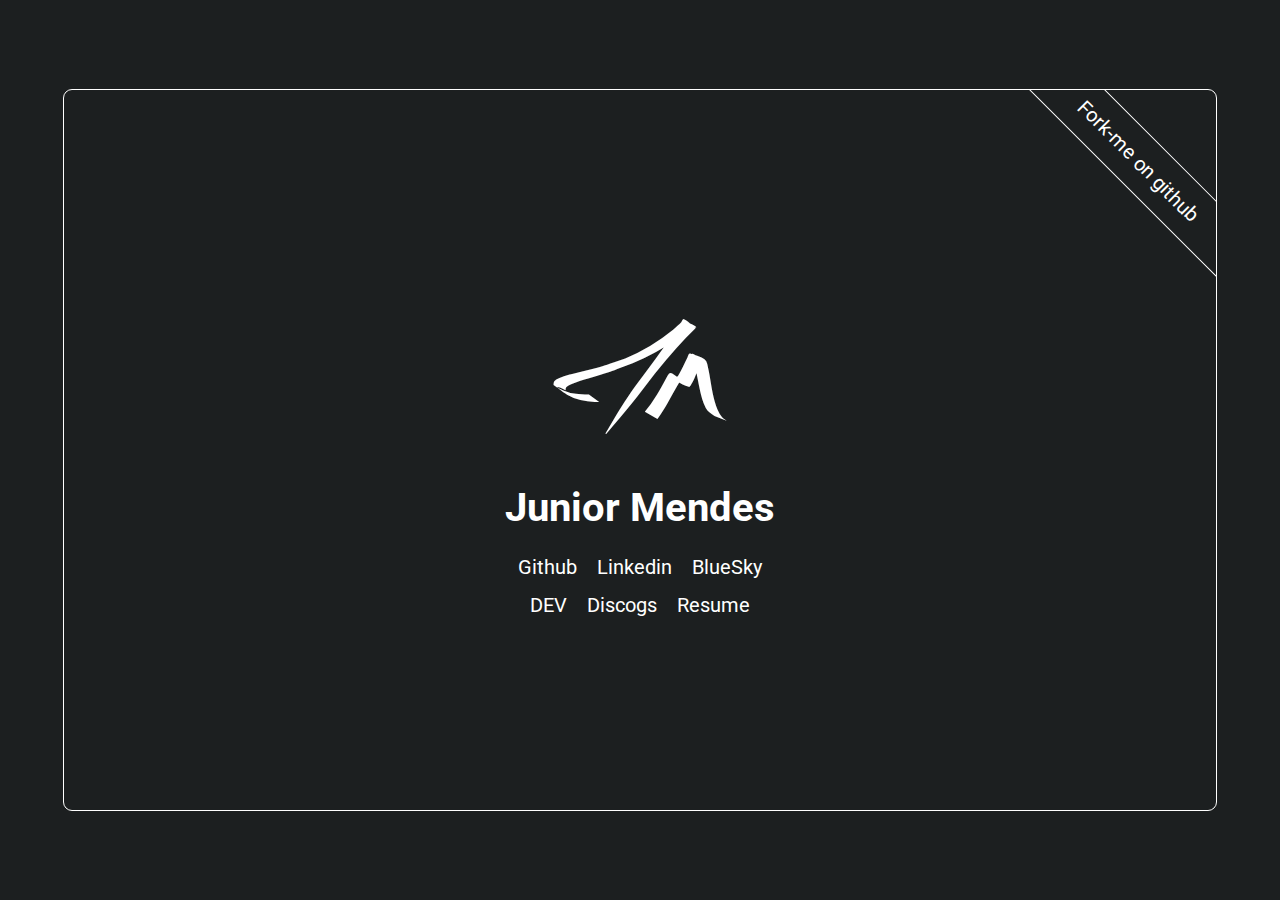
<file: index.html>
<!doctype html>
<html lang="pt-br">
  <head>
    
    <!-- Google Tag Manager -->
    <script>(function(w,d,s,l,i){w[l]=w[l]||[];w[l].push({'gtm.start':
    new Date().getTime(),event:'gtm.js'});var f=d.getElementsByTagName(s)[0],
    j=d.createElement(s),dl=l!='dataLayer'?'&l='+l:'';j.async=true;j.src=
    'https://www.googletagmanager.com/gtm.js?id='+i+dl;f.parentNode.insertBefore(j,f);
    })(window,document,'script','dataLayer','GTM-M6LQHFCB');</script>
    <!-- End Google Tag Manager -->
    
    <meta charset="UTF-8" />
    <meta name="viewport" content="width=device-width, initial-scale=1" />
    <title>Mendes, Junior</title>
    <link rel="stylesheet" href="./_css/style.css" />

    <!-- Open Graph / Facebook -->
    <meta property="og:type" content="website" />
    <meta property="og:url" content="https://mendes.software/" />
    <meta property="og:title" content="Mendes, Junior" />
    <meta
      property="og:description"
      content="Mendes' links, resume and contacts "
    />
    <meta property="og:image" content="./_assets/meta.png" />

    <meta name="description" content="Mendes' links, resume and contacts " />

    <link rel="preconnect" href="https://fonts.googleapis.com" />
    <link rel="preconnect" href="https://fonts.gstatic.com" crossorigin />
    <link
      href="https://fonts.googleapis.com/css2?family=Roboto:ital,wght@0,300;0,400;1,400&display=swap"
      rel="stylesheet"
    />

    <link
      rel="stylesheet"
      href="./_vendor/fontello-d6b6ad02/css/fontello.css"
    />
  </head>
  <body>
    
    <!-- Google Tag Manager (noscript) -->
    <noscript><iframe src="https://www.googletagmanager.com/ns.html?id=GTM-M6LQHFCB"
    height="0" width="0" style="display:none;visibility:hidden"></iframe></noscript>
    <!-- End Google Tag Manager (noscript) -->
    
    <main>
      <!-- Main Section -->
      <section class="hero-banner">
        <!-- Fork-me on github ribbon -->
        <article class="forkme-ribbon github-ribbon">
          <a 
            href="https://github.com/jrmmendes/mendes.software-v2" 
            target="_blank">Fork-me on github
          </a>
        </article>
        <figure>
          <figcaption class="brand-image">
            <i class="icon icon-jm-logo"></i>
            <h1 class="name">
              Junior Mendes
            </h1>
          </figcaption>
        </figure>

        <ul class="link-list">
          <li>
            <a class="link" target="_blank" href="https://github.com/jrmmendes"
              >Github</a
            >
          </li>
          <li>
            <a
              class="link"
              target="_blank"
              href="https://www.linkedin.com/in/jrmmendes/"
              >Linkedin</a
            >
          </li>
          <li>
            <a
              class="link"
              target="_blank"
              href="https://bsky.app/profile/mendes.software"
              >BlueSky</a
            >
          </li>
          <li>
            <a class="link" target="_blank" href="https://dev.to/dotmendes"
              >DEV</a
            >
          </li>
          <li>
            <a
              class="link"
              target="_blank"
              href="https://www.discogs.com/pt_BR/user/jrmmendes/collection"
              >Discogs</a
            >
          </li>
          <li><a class="link" target="_self" href="/resume.html">Resume</a></li>
          <!-- <li><a class="link" target="_self" href="/tools.html">Tools</a></li> -->
        </ul>
      </section>

      <!-- ./Main Section -->
    </main>
  </body>
</html>
</file>
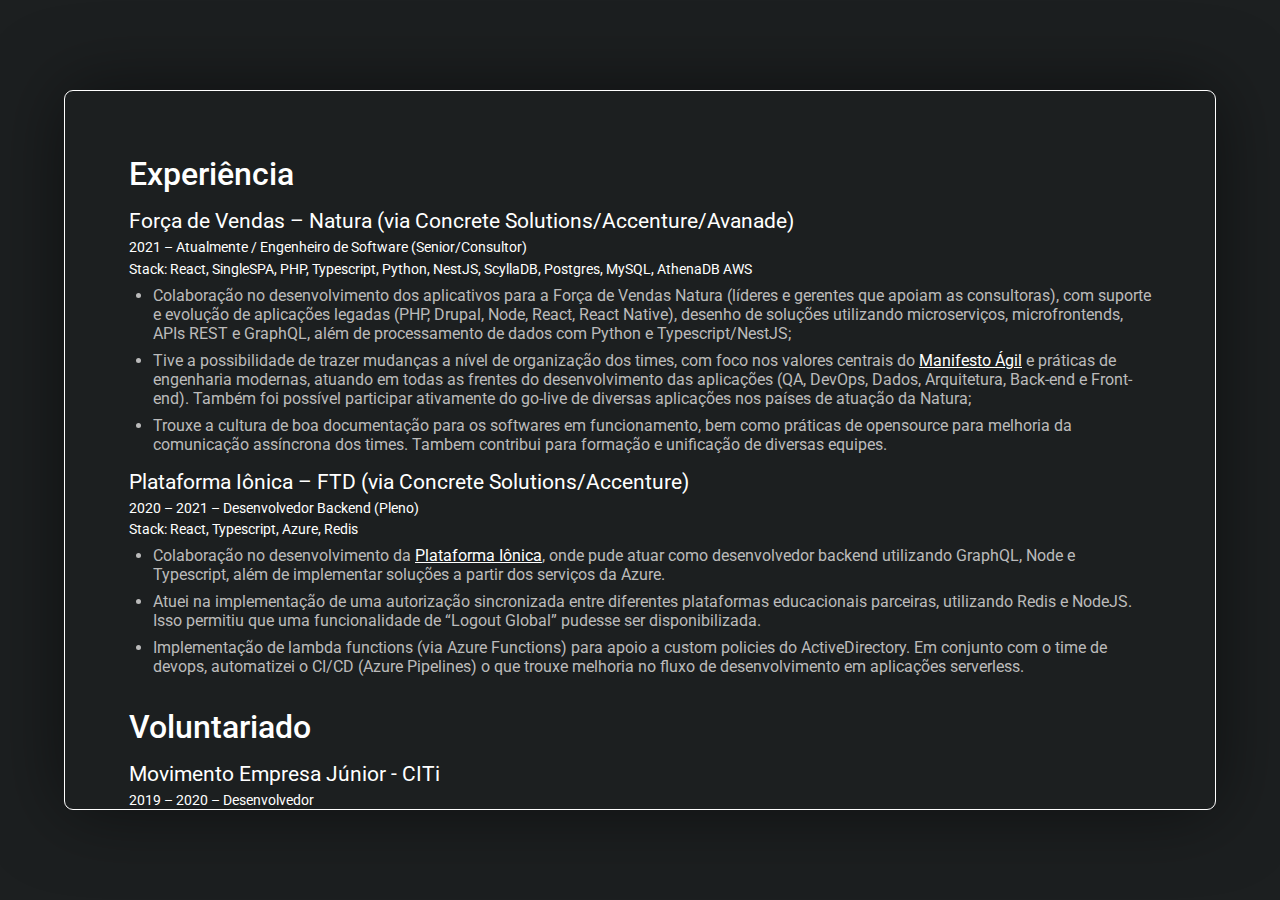
<file: resume.html>
<!doctype html>
<html lang="pt-br">
  <head>
    <meta charset="UTF-8" />
    <meta name="viewport" content="width=device-width, initial-scale=1" />
    <title>Mendes, Junior</title>
    <link rel="stylesheet" href="./_css/style.css" />
    
    <!-- Open Graph / Facebook -->
    <meta property="og:type" content="website" />
    <meta property="og:url" content="https://mendes.software/" />
    <meta property="og:title" content="Mendes, Junior" />
    <meta
      property="og:description"
      content="Mendes' links, resume and contacts "
    />
    <meta property="og:image" content="./_assets/meta.png" />

    <meta name="description" content="Mendes' links, resume and contacts " />
    <link rel="preconnect" href="https://fonts.googleapis.com" />
    <link rel="preconnect" href="https://fonts.gstatic.com" crossorigin />
    <link
      href="https://fonts.googleapis.com/css2?family=Roboto:ital,wght@0,300;0,400;1,400&display=swap"
      rel="stylesheet"
    />

    <link
      rel="stylesheet"
      href="./_vendor/fontello-d6b6ad02/css/fontello.css"
    />
  </head>
  <body>
    <main>
      <!-- Main Section -->
      <section class="resume-section">        
        <h1 class="title">Experiência</h1>

        <!-- Resume Content -->
        <article class="resume-content">
          <h1 class="title">
            Força de Vendas – Natura (via Concrete Solutions/Accenture/Avanade)
          </h1>
          <hroup class="content-info">
            <h2 class="role">
              2021 – Atualmente / Engenheiro de Software (Senior/Consultor)
            </h2>
            <h3 class="stack">
              Stack: React, SingleSPA, PHP, Typescript, Python, NestJS,
              ScyllaDB, Postgres, MySQL, AthenaDB AWS
            </h3>
          </hroup>
          <ul class="details-list">
            <li class="detail">
              Colaboração no desenvolvimento dos aplicativos para a Força de
              Vendas Natura (líderes e gerentes que apoiam as consultoras), com
              suporte e evolução de aplicações legadas (PHP, Drupal, Node,
              React, React Native), desenho de soluções utilizando
              microserviços, microfrontends, APIs REST e GraphQL, além de
              processamento de dados com Python e Typescript/NestJS;
            </li>
            <li class="detail">
              Tive a possibilidade de trazer mudanças a nível de organização dos
              times, com foco nos valores centrais do <a class="link" href="https://agilemanifesto.org" target="_blank"> Manifesto Ágil</a> e práticas de engenharia modernas,
              atuando em todas as frentes do desenvolvimento das aplicações (QA,
              DevOps, Dados, Arquitetura, Back-end e Front-end). Também foi
              possível participar ativamente do go-live de diversas aplicações
              nos países de atuação da Natura;
            </li>

            <li class="detail">
              Trouxe a cultura de boa documentação para os softwares em
              funcionamento, bem como práticas de opensource para melhoria da
              comunicação assíncrona dos times. Tambem contribui para formação e
              unificação de diversas equipes.
            </li>
          </ul>
        </article>

        <!-- ./Resume content -->

        <!-- Resume Content -->
        <article class="resume-content">
          <h1 class="title">
            Plataforma Iônica – FTD (via Concrete Solutions/Accenture)
          </h1>
          <hroup class="content-info">
            <h2 class="role">2020 – 2021 – Desenvolvedor Backend (Pleno)</h2>
            <h3 class="stack">Stack: React, Typescript, Azure, Redis</h3>
          </hroup>
          <ul class="details-list">
            <li class="detail">
              Colaboração no desenvolvimento da <a class="link" href="https://ola.souionica.com.br" target="_blank">Plataforma Iônica</a>, onde pude atuar como desenvolvedor
              backend utilizando GraphQL, Node e Typescript, além de implementar
              soluções a partir dos serviços da Azure.
            </li>
            <li class="detail">
              Atuei na implementação de uma autorização sincronizada entre
              diferentes plataformas educacionais parceiras, utilizando Redis e
              NodeJS. Isso permitiu que uma funcionalidade de “Logout Global”
              pudesse ser disponibilizada.
            </li>

            <li class="detail">
              Implementação de lambda functions (via Azure Functions) para apoio
              a custom policies do ActiveDirectory. Em conjunto com o time de
              devops, automatizei o CI/CD (Azure Pipelines) o que trouxe
              melhoria no fluxo de desenvolvimento em aplicações serverless.
            </li>
          </ul>
        </article>

        <!-- ./Resume content -->
        <h1 class="title">Voluntariado</h1>

        <!-- Resume Content -->
        <article class="resume-content">
          <h1 class="title">Movimento Empresa Júnior - CITi</h1>
          <hroup class="content-info">
            <h2 class="role">2019 – 2020 – Desenvolvedor</h2>
            <h3 class="stack">
              Stack: Python/Django, Node, React, Typescript, Heroku, Digital
              Ocean
            </h3>
          </hroup>
          <ul class="details-list">
            <li class="detail">
              Como desenvolvedor de software no <a class="link" href="https://citi.org.br/" target="_blank">CITi</a> , a
              Empresa Júnior do Centro de Informática da UFPE, pude estar em
              contato direto com clientes e por em prática diversas idéias,
              vendo o efeito pratico de decisões técnicas desde o início da
              minha carreira. Para além dos projetos, pude participar da
              organização de eventos da área, processos seletivos, planejamentos
              estratégicos, eventos do Movimento Empresa Júnior e mentorar
              pessoas que estavam iniciando na área.
            </li>
          </ul>
        </article>
      </section>

      <!-- ./Main Section -->
    </main>
  </body>
</html>
</file>
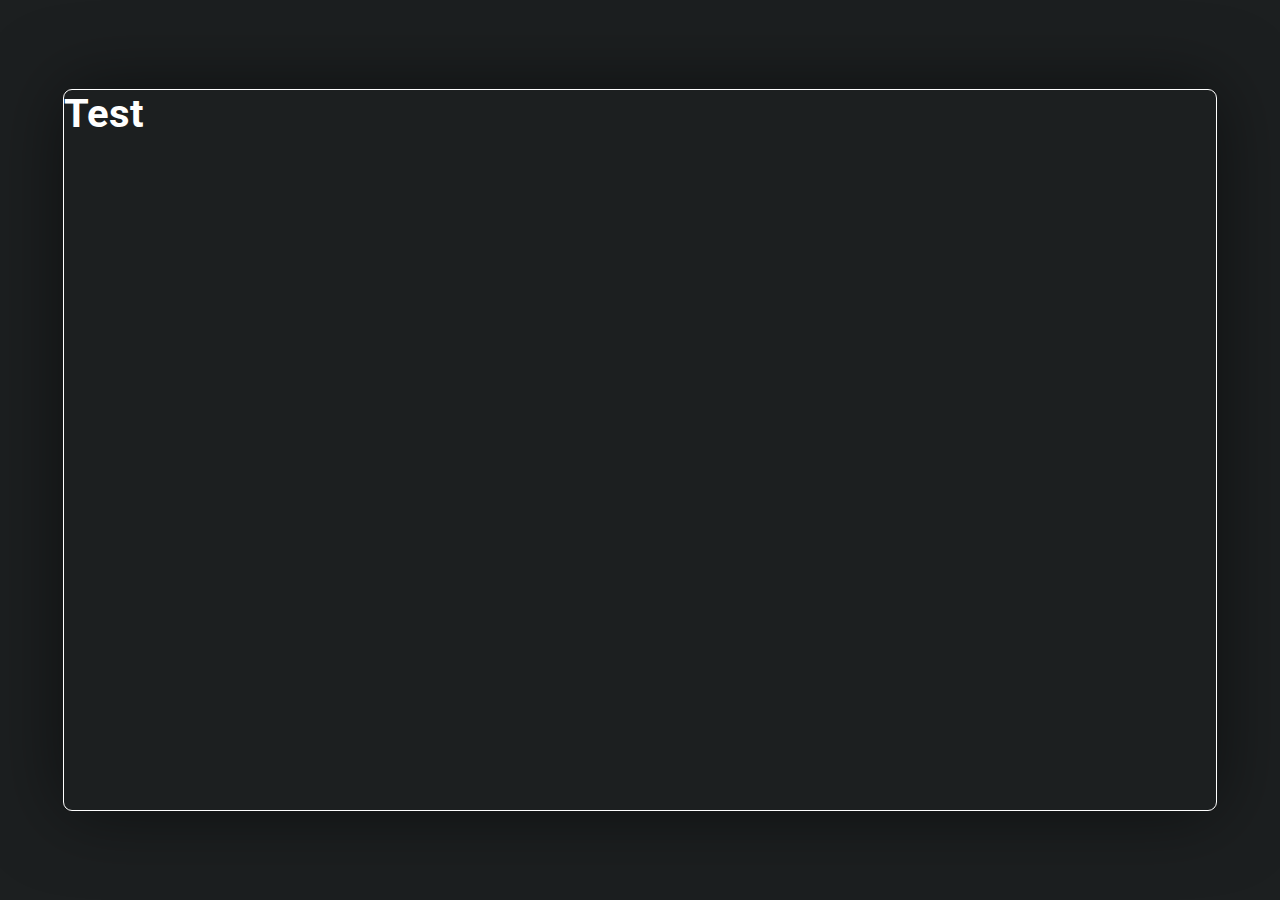
<file: tools.html>
<!doctype html>
<html lang="pt-br">
  <head>
    <meta charset="UTF-8" />
    <meta name="viewport" content="width=device-width, initial-scale=1" />
    <title>Mendes, Junior</title>
    <link rel="stylesheet" href="./_css/style.css" />
    
    <!-- Open Graph / Facebook -->
    <meta property="og:type" content="website" />
    <meta property="og:url" content="https://mendes.software/" />
    <meta property="og:title" content="Mendes, Junior" />
    <meta
      property="og:description"
      content="Mendes' links, resume and contacts "
    />
    <meta property="og:image" content="./_assets/meta.png" />

    <meta name="description" content="Mendes' links, resume and contacts " />
    <link rel="preconnect" href="https://fonts.googleapis.com" />
    <link rel="preconnect" href="https://fonts.gstatic.com" crossorigin />
    <link
      href="https://fonts.googleapis.com/css2?family=Roboto:ital,wght@0,300;0,400;1,400&display=swap"
      rel="stylesheet"
    />

    <link
      rel="stylesheet"
      href="./_vendor/fontello-d6b6ad02/css/fontello.css"
    />
  </head>
  <body>
    <main>
      <!-- Main Section -->
      <section class="tools-section">        
        <h1>Test</h1>
      </section>

      <!-- ./Main Section -->
    </main>
  </body>
</html>
</file>
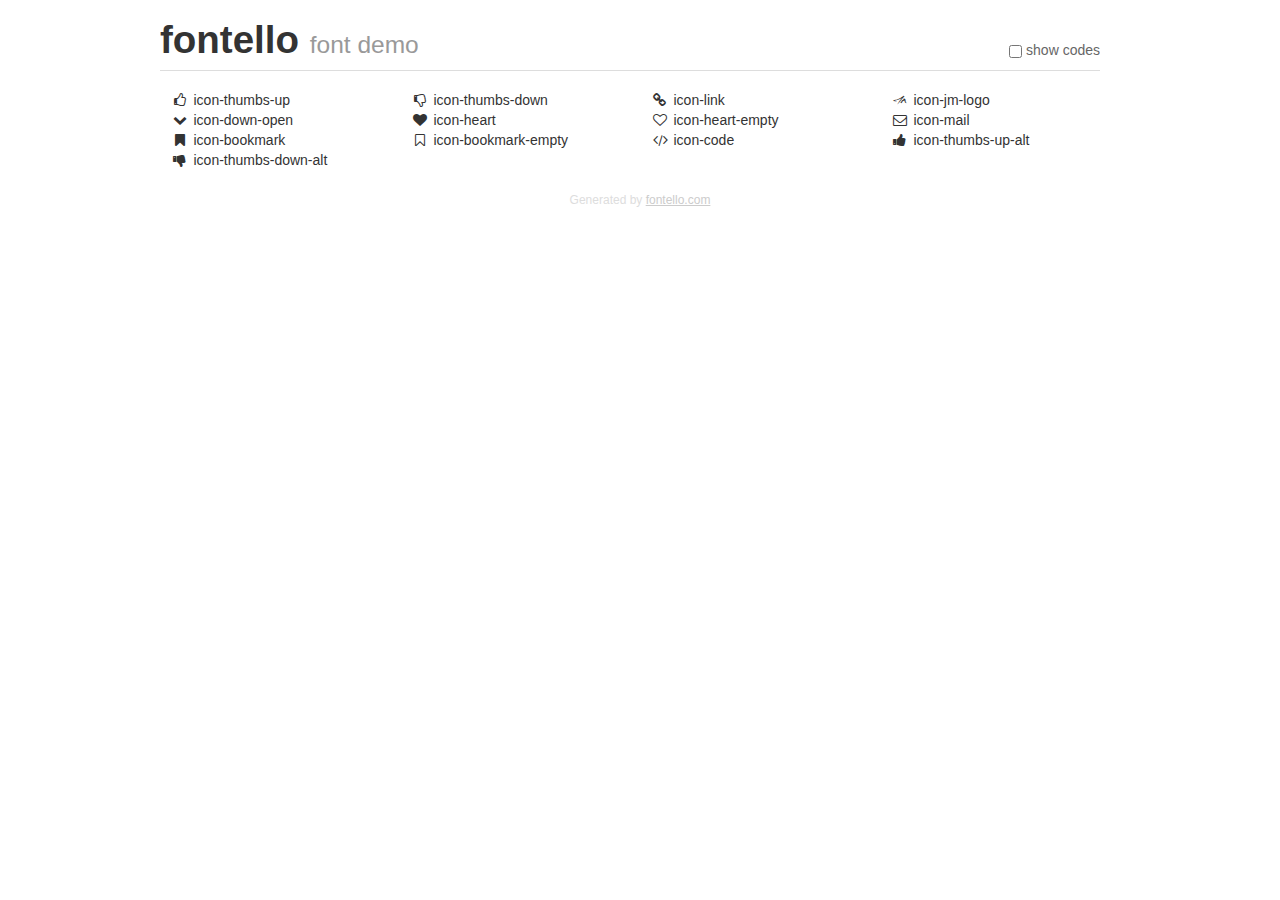
<file: _vendor/fontello-d6b6ad02/demo.html>
<!DOCTYPE html>
<html>
  <head>
  <!--[if lt IE 9]><script language="javascript" type="text/javascript" src="//html5shim.googlecode.com/svn/trunk/html5.js"></script><![endif]-->
  <meta charset="UTF-8">
  <style>
    html {
      font-size: 100%;
      -webkit-text-size-adjust: 100%;
      -ms-text-size-adjust: 100%;
    }
    a:focus {
      outline: thin dotted #333;
      outline: 5px auto -webkit-focus-ring-color;
      outline-offset: -2px;
    }
    a:hover,
    a:active {
      outline: 0;
    }
    input {
      margin: 0;
      font-size: 100%;
      vertical-align: middle;
      *overflow: visible;
      line-height: normal;
    }
    input::-moz-focus-inner {
      padding: 0;
      border: 0;
    }
    body {
      margin: 0;
      font-family: "Helvetica Neue", Helvetica, Arial, sans-serif;
      font-size: 14px;
      line-height: 20px;
      color: #333;
      background-color: #fff;
    }
    a {
      color: #08c;
      text-decoration: none;
    }
    a:hover {
      color: #005580;
      text-decoration: underline;
    }
    .row {
      margin-left: -20px;
      *zoom: 1;
    }
    .row:before,
    .row:after {
      display: table;
      content: "";
      line-height: 0;
    }
    .row:after {
      clear: both;
    }
    .span3 {
      float: left;
      min-height: 1px;
      margin-left: 20px;
      width: 220px;
    }
    .container {
      width: 940px;
      margin-right: auto;
      margin-left: auto;
      *zoom: 1;
    }
    .container:before,
    .container:after {
      display: table;
      content: "";
      line-height: 0;
    }
    .container:after {
      clear: both;
    }
    small {
      font-size: 85%;
    }
    h1 {
      margin: 10px 0;
      font-family: inherit;
      font-weight: bold;
      line-height: 20px;
      color: inherit;
      text-rendering: optimizelegibility;
      line-height: 40px;
      font-size: 38.5px;
    }
    h1 small {
      font-weight: normal;
      line-height: 1;
      color: #999;
      font-size: 24.5px;
    }

    body {
      margin-top: 90px;
    }
    .header {
      position: fixed;
      top: 0;
      left: 50%;
      margin-left: -480px;
      background-color: #fff;
      border-bottom: 1px solid #ddd;
      padding-top: 10px;
      z-index: 10;
    }
    .footer {
      color: #ddd;
      font-size: 12px;
      text-align: center;
      margin-top: 20px;
    }
    .footer a {
      color: #ccc;
      text-decoration: underline;
    }
    .the-icons {
      font-size: 14px;
      line-height: 24px;
    }
    .switch {
      position: absolute;
      right: 0;
      bottom: 10px;
      color: #666;
    }
    .switch input {
      margin-right: 0.3em;
    }
    .codesOn .i-name {
      display: none;
    }
    .codesOn .i-code {
      display: inline;
    }
    .i-code {
      display: none;
    }
    @font-face {
      font-family: 'fontello';
      src: url('./font/fontello.eot?8489512');
      src: url('./font/fontello.eot?8489512#iefix') format('embedded-opentype'),
           url('./font/fontello.woff?8489512') format('woff'),
           url('./font/fontello.ttf?8489512') format('truetype'),
           url('./font/fontello.svg?8489512#fontello') format('svg');
      font-weight: normal;
      font-style: normal;
    }
    .demo-icon {
      font-family: "fontello";
      font-style: normal;
      font-weight: normal;
      speak: never;
     
      display: inline-block;
      text-decoration: inherit;
      width: 1em;
      margin-right: .2em;
      text-align: center;
      /* opacity: .8; */
     
      /* For safety - reset parent styles, that can break glyph codes*/
      font-variant: normal;
      text-transform: none;
     
      /* fix buttons height, for twitter bootstrap */
      line-height: 1em;
     
      /* Animation center compensation - margins should be symmetric */
      /* remove if not needed */
      margin-left: .2em;
     
      /* You can be more comfortable with increased icons size */
      /* font-size: 120%; */
     
      /* Font smoothing. That was taken from TWBS */
      -webkit-font-smoothing: antialiased;
      -moz-osx-font-smoothing: grayscale;
     
      /* Uncomment for 3D effect */
      /* text-shadow: 1px 1px 1px rgba(127, 127, 127, 0.3); */
    }
    </style>
    <link rel="stylesheet" href="css/animation.css"><!--[if IE 7]><link rel="stylesheet" href="css/" + font.fontname + "-ie7.css"><![endif]-->
    <script>
      function toggleCodes(on) {
        var obj = document.getElementById('icons');
      
        if (on) {
          obj.className += ' codesOn';
        } else {
          obj.className = obj.className.replace(' codesOn', '');
        }
      }
    </script>
  </head>
  <body>
    <div class="container header">
      <h1>fontello <small>font demo</small></h1>
      <label class="switch">
        <input type="checkbox" onclick="toggleCodes(this.checked)">show codes
      </label>
    </div>
    <div class="container" id="icons">
      <div class="row">
        <div class="span3" title="Code: 0xe800">
          <i class="demo-icon icon-thumbs-up">&#xe800;</i> <span class="i-name">icon-thumbs-up</span><span class="i-code">0xe800</span>
        </div>
        <div class="span3" title="Code: 0xe801">
          <i class="demo-icon icon-thumbs-down">&#xe801;</i> <span class="i-name">icon-thumbs-down</span><span class="i-code">0xe801</span>
        </div>
        <div class="span3" title="Code: 0xe802">
          <i class="demo-icon icon-link">&#xe802;</i> <span class="i-name">icon-link</span><span class="i-code">0xe802</span>
        </div>
        <div class="span3" title="Code: 0xe803">
          <i class="demo-icon icon-jm-logo">&#xe803;</i> <span class="i-name">icon-jm-logo</span><span class="i-code">0xe803</span>
        </div>
      </div>
      <div class="row">
        <div class="span3" title="Code: 0xe804">
          <i class="demo-icon icon-down-open">&#xe804;</i> <span class="i-name">icon-down-open</span><span class="i-code">0xe804</span>
        </div>
        <div class="span3" title="Code: 0xe805">
          <i class="demo-icon icon-heart">&#xe805;</i> <span class="i-name">icon-heart</span><span class="i-code">0xe805</span>
        </div>
        <div class="span3" title="Code: 0xe806">
          <i class="demo-icon icon-heart-empty">&#xe806;</i> <span class="i-name">icon-heart-empty</span><span class="i-code">0xe806</span>
        </div>
        <div class="span3" title="Code: 0xe807">
          <i class="demo-icon icon-mail">&#xe807;</i> <span class="i-name">icon-mail</span><span class="i-code">0xe807</span>
        </div>
      </div>
      <div class="row">
        <div class="span3" title="Code: 0xe808">
          <i class="demo-icon icon-bookmark">&#xe808;</i> <span class="i-name">icon-bookmark</span><span class="i-code">0xe808</span>
        </div>
        <div class="span3" title="Code: 0xf097">
          <i class="demo-icon icon-bookmark-empty">&#xf097;</i> <span class="i-name">icon-bookmark-empty</span><span class="i-code">0xf097</span>
        </div>
        <div class="span3" title="Code: 0xf121">
          <i class="demo-icon icon-code">&#xf121;</i> <span class="i-name">icon-code</span><span class="i-code">0xf121</span>
        </div>
        <div class="span3" title="Code: 0xf164">
          <i class="demo-icon icon-thumbs-up-alt">&#xf164;</i> <span class="i-name">icon-thumbs-up-alt</span><span class="i-code">0xf164</span>
        </div>
      </div>
      <div class="row">
        <div class="span3" title="Code: 0xf165">
          <i class="demo-icon icon-thumbs-down-alt">&#xf165;</i> <span class="i-name">icon-thumbs-down-alt</span><span class="i-code">0xf165</span>
        </div>
      </div>
    </div>
    <div class="container footer">Generated by <a href="https://fontello.com">fontello.com</a></div>
  </body>
</html>
</file>
<file: _css/style.css>
:root {
  --primary: #1c1f20;
  --light: #fff;
  --gray2: #bbb;
  --roundness: 0.45rem;
  font-family: "Roboto", sans-serif;
  font-weight: 400;
  font-size: 15pt;
}
:root * {
  margin: 0;
  padding: 0;
}

body {
  background: var(--primary);
  color: white;
}

main {
  display: flex;
  justify-content: center;
  align-items: center;
  width: 100dvw;
  height: 100dvh;
}

.forkme-ribbon {
  position: absolute;
  overflow: hidden;
  box-sizing: border-box;
  top: 0;
  right: 0;
  height: 10em;
  width: 10em;
}
.forkme-ribbon > a {
  box-sizing: border-box;
  position: absolute;
  text-align: center;
  text-decoration: none;
  border: 1px solid var(--light);
  background: var(--primary);
  padding: 0.7em 0;
  top: 2.2em;
  right: -3.2em;
  width: 14.14em;
  transform: rotate(45deg);
  color: inherit;
}
.forkme-ribbon > a:hover, .forkme-ribbon > a:active, .forkme-ribbon > a:visited {
  color: inherit;
}
.forkme-ribbon > a:hover {
  background: var(--light);
  color: var(--primary);
}

.hero-banner {
  position: relative;
  width: 90dvw;
  max-width: 1200px;
  height: 80dvh;
  max-height: 80dvh;
  display: flex;
  justify-content: center;
  align-items: center;
  border: 1px solid white;
  border-radius: var(--roundness);
  flex-direction: column;
}
.hero-banner .brand-image {
  margin-bottom: 1em;
}
.hero-banner .link-list {
  list-style: none;
  flex-direction: row;
  flex-wrap: wrap;
  max-width: 15em;
  display: flex;
  justify-content: center;
  align-items: center;
}
.hero-banner .link-list > li {
  margin: 0.2em 0.5em;
  height: 1.5rem;
}
.hero-banner .link {
  text-decoration: none;
  color: inherit;
  transition: font-size 180ms ease-in-out;
}
.hero-banner .link:hover, .hero-banner .link:active, .hero-banner .link:visited {
  color: inherit;
}
.hero-banner .link:hover {
  transition: font-size 180ms ease-in-out;
}
.hero-banner .link:hover {
  font-size: 1.1em;
}

.brand-image {
  display: flex;
  justify-content: center;
  align-items: center;
  flex-direction: column;
}
.brand-image > .icon {
  font-size: 9em;
}
.brand-image .mail {
  color: inherit;
  font-size: 0.8em;
  color: #a8a8a8;
}
.brand-image .mail:hover, .brand-image .mail:active, .brand-image .mail:visited {
  color: inherit;
}

.resume-section {
  scrollbar-width: none;
  scrollbar-color: var(--gray2) var(--primary);
  width: 90dvw;
  max-width: 1200px;
  height: 80dvh;
  max-height: 80dvh;
  border: 1px solid white;
  border-radius: var(--roundness);
  box-shadow: 0 0 75px rgba(0, 0, 0, 0.5);
  overflow-y: scroll;
  font-size: 12pt;
  box-sizing: border-box;
  padding: 2em 4em 2em;
}
.resume-section h1,
.resume-section h2,
.resume-section h3 {
  margin: 0.3em 0;
}
.resume-section > .title {
  margin-top: 1em;
  font-size: 1.6;
  font-weight: 500;
}
.resume-section > .resume-content {
  margin-top: 1em;
}
@media (max-width: 800px) {
  .resume-section {
    padding: 0 2em 0;
    width: 100dvw;
    height: 100dvh;
    border: none;
    max-height: 100dvh;
    font-size: 14pt;
  }
}

.resume-content {
  color: var(--gray2);
}
.resume-content > .title {
  color: var(--light);
  font-weight: 400;
  font-size: 1.3em;
}

.content-info > .role {
  font-weight: 400;
  font-size: 0.9em;
  color: var(--light);
}
.content-info > .stack {
  font-weight: 400;
  font-size: 0.9em;
  color: var(--light);
}

.details-list {
  padding-left: 1.5em;
}
.details-list > .detail {
  margin: 0.5em 0;
  font-size: 1em;
}
.details-list > .detail > .link {
  color: white;
}
.details-list > .detail > .link:active, .details-list > .detail > .link:visited {
  color: white;
}
.details-list > .detail > .link:hover {
  color: var(--gray2);
}

.tools-section {
  scrollbar-width: none;
  scrollbar-color: var(--gray2) var(--primary);
  width: 90dvw;
  max-width: 1200px;
  height: 80dvh;
  max-height: 80dvh;
  border: 1px solid white;
  border-radius: var(--roundness);
  box-shadow: 0 0 75px rgba(0, 0, 0, 0.5);
}

/*# sourceMappingURL=style.css.map */
</file>
<file: _vendor/fontello-d6b6ad02/css/fontello.css>
@font-face {
  font-family: 'fontello';
  src: url('../font/fontello.eot?95208939');
  src: url('../font/fontello.eot?95208939#iefix') format('embedded-opentype'),
       url('../font/fontello.woff2?95208939') format('woff2'),
       url('../font/fontello.woff?95208939') format('woff'),
       url('../font/fontello.ttf?95208939') format('truetype'),
       url('../font/fontello.svg?95208939#fontello') format('svg');
  font-weight: normal;
  font-style: normal;
}
/* Chrome hack: SVG is rendered more smooth in Windozze. 100% magic, uncomment if you need it. */
/* Note, that will break hinting! In other OS-es font will be not as sharp as it could be */
/*
@media screen and (-webkit-min-device-pixel-ratio:0) {
  @font-face {
    font-family: 'fontello';
    src: url('../font/fontello.svg?95208939#fontello') format('svg');
  }
}
*/
[class^="icon-"]:before, [class*=" icon-"]:before {
  font-family: "fontello";
  font-style: normal;
  font-weight: normal;
  speak: never;

  display: inline-block;
  text-decoration: inherit;
  width: 1em;
  margin-right: .2em;
  text-align: center;
  /* opacity: .8; */

  /* For safety - reset parent styles, that can break glyph codes*/
  font-variant: normal;
  text-transform: none;

  /* fix buttons height, for twitter bootstrap */
  line-height: 1em;

  /* Animation center compensation - margins should be symmetric */
  /* remove if not needed */
  margin-left: .2em;

  /* you can be more comfortable with increased icons size */
  /* font-size: 120%; */

  /* Font smoothing. That was taken from TWBS */
  -webkit-font-smoothing: antialiased;
  -moz-osx-font-smoothing: grayscale;

  /* Uncomment for 3D effect */
  /* text-shadow: 1px 1px 1px rgba(127, 127, 127, 0.3); */
}

.icon-thumbs-up:before { content: '\e800'; } /* '' */
.icon-thumbs-down:before { content: '\e801'; } /* '' */
.icon-link:before { content: '\e802'; } /* '' */
.icon-jm-logo:before { content: '\e803'; } /* '' */
.icon-down-open:before { content: '\e804'; } /* '' */
.icon-heart:before { content: '\e805'; } /* '' */
.icon-heart-empty:before { content: '\e806'; } /* '' */
.icon-mail:before { content: '\e807'; } /* '' */
.icon-bookmark:before { content: '\e808'; } /* '' */
.icon-bookmark-empty:before { content: '\f097'; } /* '' */
.icon-code:before { content: '\f121'; } /* '' */
.icon-thumbs-up-alt:before { content: '\f164'; } /* '' */
.icon-thumbs-down-alt:before { content: '\f165'; } /* '' */
</file>
<file: _vendor/fontello-d6b6ad02/css/animation.css>
/*
   Animation example, for spinners
*/
.animate-spin {
  -moz-animation: spin 2s infinite linear;
  -o-animation: spin 2s infinite linear;
  -webkit-animation: spin 2s infinite linear;
  animation: spin 2s infinite linear;
  display: inline-block;
}
@-moz-keyframes spin {
  0% {
    -moz-transform: rotate(0deg);
    -o-transform: rotate(0deg);
    -webkit-transform: rotate(0deg);
    transform: rotate(0deg);
  }

  100% {
    -moz-transform: rotate(359deg);
    -o-transform: rotate(359deg);
    -webkit-transform: rotate(359deg);
    transform: rotate(359deg);
  }
}
@-webkit-keyframes spin {
  0% {
    -moz-transform: rotate(0deg);
    -o-transform: rotate(0deg);
    -webkit-transform: rotate(0deg);
    transform: rotate(0deg);
  }

  100% {
    -moz-transform: rotate(359deg);
    -o-transform: rotate(359deg);
    -webkit-transform: rotate(359deg);
    transform: rotate(359deg);
  }
}
@-o-keyframes spin {
  0% {
    -moz-transform: rotate(0deg);
    -o-transform: rotate(0deg);
    -webkit-transform: rotate(0deg);
    transform: rotate(0deg);
  }

  100% {
    -moz-transform: rotate(359deg);
    -o-transform: rotate(359deg);
    -webkit-transform: rotate(359deg);
    transform: rotate(359deg);
  }
}
@-ms-keyframes spin {
  0% {
    -moz-transform: rotate(0deg);
    -o-transform: rotate(0deg);
    -webkit-transform: rotate(0deg);
    transform: rotate(0deg);
  }

  100% {
    -moz-transform: rotate(359deg);
    -o-transform: rotate(359deg);
    -webkit-transform: rotate(359deg);
    transform: rotate(359deg);
  }
}
@keyframes spin {
  0% {
    -moz-transform: rotate(0deg);
    -o-transform: rotate(0deg);
    -webkit-transform: rotate(0deg);
    transform: rotate(0deg);
  }

  100% {
    -moz-transform: rotate(359deg);
    -o-transform: rotate(359deg);
    -webkit-transform: rotate(359deg);
    transform: rotate(359deg);
  }
}
</file>
